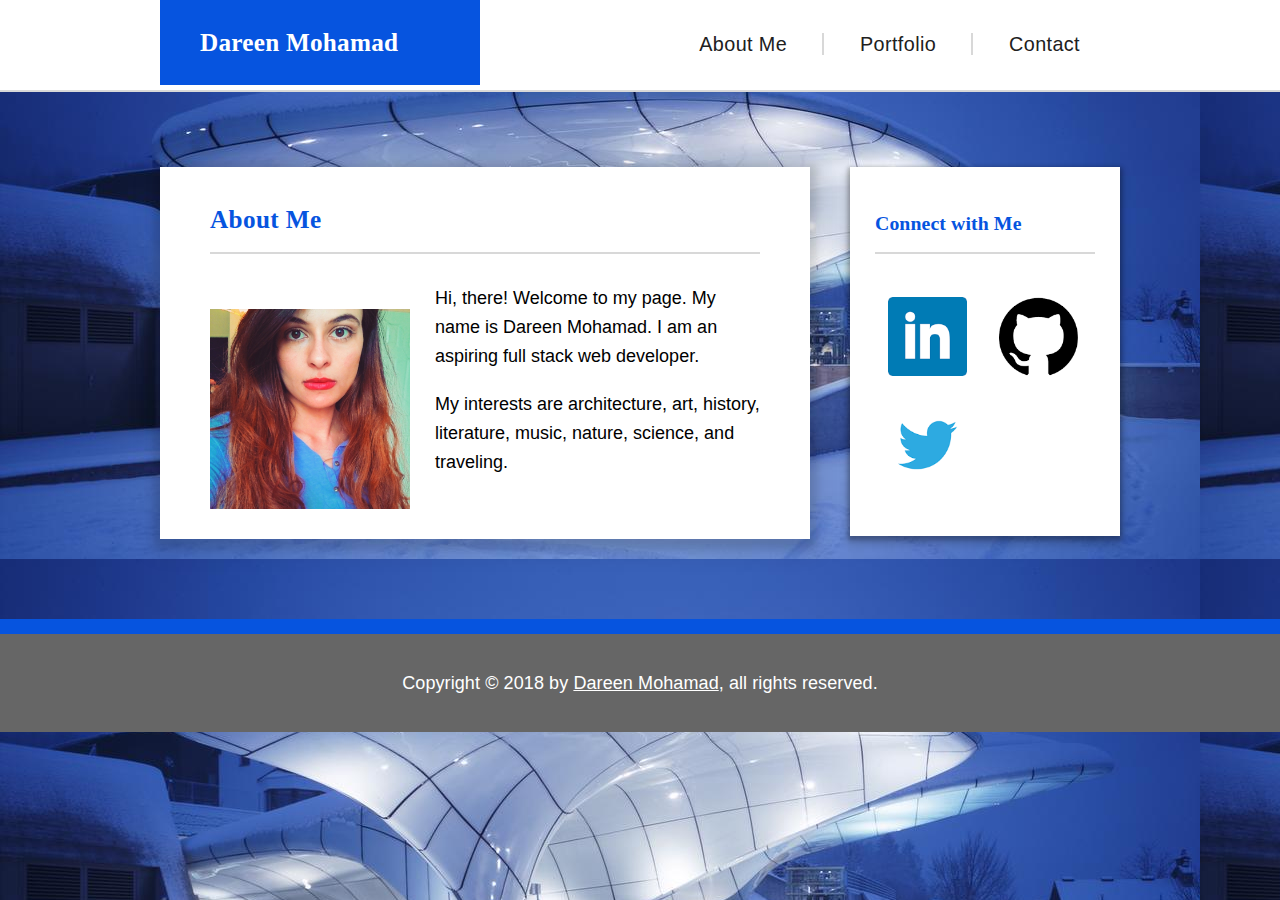
<file: index.html>
<!DOCTYPE html>
<html lang="en">
    <head>
        <meta charset="UTF-8">
        <meta name="viewport" content="width=device-width, initial-scale=1">
        <meta name="description" content="This is the official portfolio page of Dareen Mohamad, an aspiring full-stack developer.">
        <meta name="keywords" content="Dareen Mohamad, portfolio, biography, contact, full-stack, web developer">
        <meta name="author" content="Dareen Mohamad">
        
        <title>Dareen Mohamad | About Me</title>
        
        <link rel="stylesheet" type="text/css" href="assets/css/reset.css">
        <link rel="stylesheet" type="text/css" href="assets/css/style.css">
    </head>
    <body>
        <div id="top_pane" class="clearfix">
            <div class="container">
                <header>
                    <p id="website_name">Dareen Mohamad</p>
                </header>

                <nav id="website_menu">
                    <a href="index.html">About Me</a>
                    <a href="portfolio.html">Portfolio</a>
                    <a href="contact.html" class="last_link">Contact</a>
                </nav>
            </div>
        </div>
        
        <div id="middle_pane" class="clearfix">
            <div class="container">
                <section class="left_pane">
                    <article>
                        <header>
                            <h1>About Me</h1>
                        </header>

                        <figure class="profile_photo">
                            <img src="assets/images/profile_photo.jpg" alt="profile photo of Isaac">
                        </figure>
                        
                        <p>
                            Hi, there! Welcome to my page. My name is Dareen Mohamad. I am an aspiring full stack web developer.
                        </p>
                        <p>My interests are architecture, art, history, literature, music, nature, science, and traveling.
                            
                        </p>
                    </article>
                </section>
                
                <section class="right_pane">
                    <header>
                        <h2>Connect with Me</h2>
                    </header>
                    
                    <figure>
                        <a href="https://www.linkedin.com/in/dareen-mohamad-aa9911159/" target="_blank"><img src="assets/images/icon_linkedin.png" alt="link to Dareen's LinkedIn page"></a>
                        <a href="https://github.com/aboulie" target="_blank"><img src="assets/images/icon_github.png" alt="link to Dareen's GitHub page"></a>
                        <a href="https://twitter.com/punyinkhorn" target="_blank"><img src="assets/images/icon_wordpress.png" alt="link to Dareen's Twitter page"></a>
                        
                    </figure>
                </section>
            </div>
        </div>
        
        <div id="bottom_pane" class="clearfix">
            <div class="container">
                <footer>
                    <p id="copyright">Copyright © 2018 by <a href="https://www.linkedin.com/in/dareen-mohamad-aa9911159/">Dareen Mohamad</a>, all rights reserved.</p>
                </footer>
            </div>
        </div>
    </body>
</html>
</file>
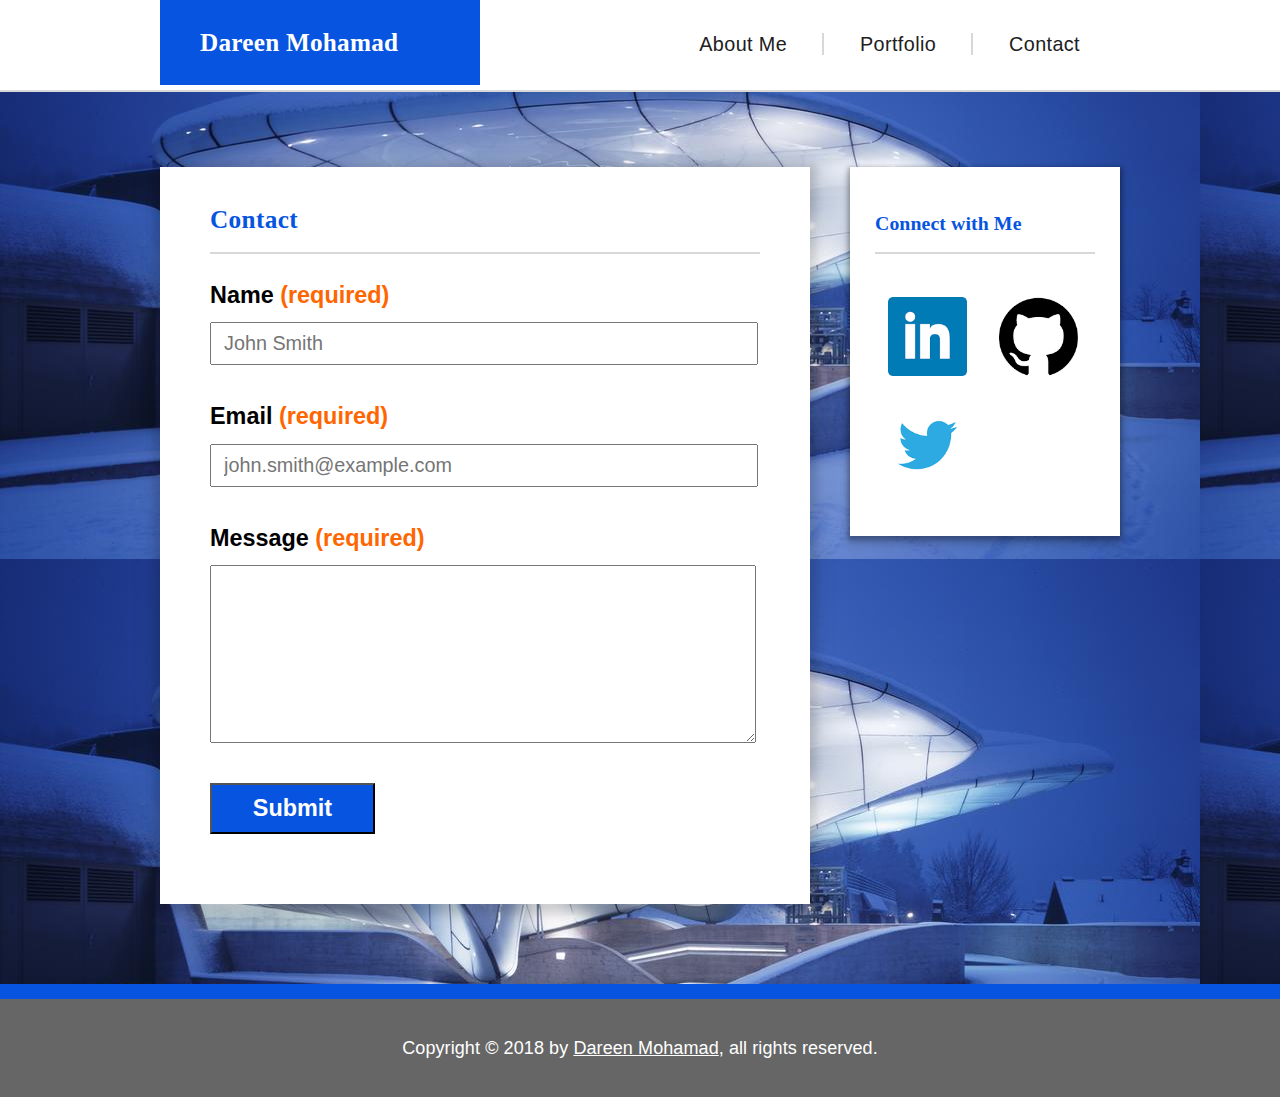
<file: contact.html>
<!DOCTYPE html>
<html lang="en">
    <head>
        <meta charset="UTF-8">
        <meta name="viewport" content="width=device-width, initial-scale=1">
        <meta name="description" content="This is the official portfolio page of Dareen Mohamad, an aspiring full-stack developer.">
        <meta name="keywords" content="Dareen Mohamad, portfolio, biography, contact, full-stack, web developer">
        <meta name="author" content="Dareen Mohamad">
        
        <title>Dareen Mohamad | Contact</title>
        
        <link rel="stylesheet" type="text/css" href="assets/css/reset.css">
        <link rel="stylesheet" type="text/css" href="assets/css/style.css">
    </head>
    <body>
        <div id="top_pane" class="clearfix">
            <div class="container">
                <header>
                    <p id="website_name">Dareen Mohamad</p>
                </header>

                <nav id="website_menu">
                    <a href="index.html">About Me</a>
                    <a href="portfolio.html">Portfolio</a>
                    <a href="contact.html" class="last_link">Contact</a>
                </nav>
            </div>
        </div>
        
        <div id="middle_pane" class="clearfix">
            <div class="container">
                <section class="left_pane">
                    <article>
                        <header>
                            <h1>Contact</h1>
                        </header>

                        <form action="#">
                            <label for="form_name">Name <strong>(required)</strong></label>
                            <input type="text" id="form_name" name="user_name" placeholder="John Smith" required>
                            
                            <label for="form_email">Email <strong>(required)</strong></label>
                            <input type="text" id="form_email" name="user_email" placeholder="john.smith@example.com" required>

                            <label for="form_message">Message <strong>(required)</strong></label>
                            <textarea id="form_message" maxlength="200" required></textarea>

                            <input type="submit" id="form_submit" value="Submit">
                        </form>
                    </article>
                </section>
                
                <section class="right_pane">
                    <header>
                        <h2>Connect with Me</h2>
                    </header>

                    <figure>
                        <a href="https://www.linkedin.com/in/dareen-mohamad-aa9911159/" target="_blank"><img src="assets/images/icon_linkedin.png" alt="link to Dareen's LinkedIn page"></a>
                        <a href="https://github.com/aboulie" target="_blank"><img src="assets/images/icon_github.png" alt="link to Dareen's GitHub page"></a>
                        <a href="https://twitter.com/punyinkhorn" target="_blank"><img src="assets/images/icon_wordpress.png" alt="link to Dareen's Twitter page"></a>
                    </figure>
                </section>
            </div>
        </div>
        
        <div id="bottom_pane" class="clearfix">
            <div class="container">
                <footer>
                    <p id="copyright">Copyright © 2018 by <a href="https://www.linkedin.com/in/dareen-mohamad-aa9911159/">Dareen Mohamad</a>, all rights reserved.</p>
                </footer>
            </div>
        </div>
    </body>
</html>
</file>
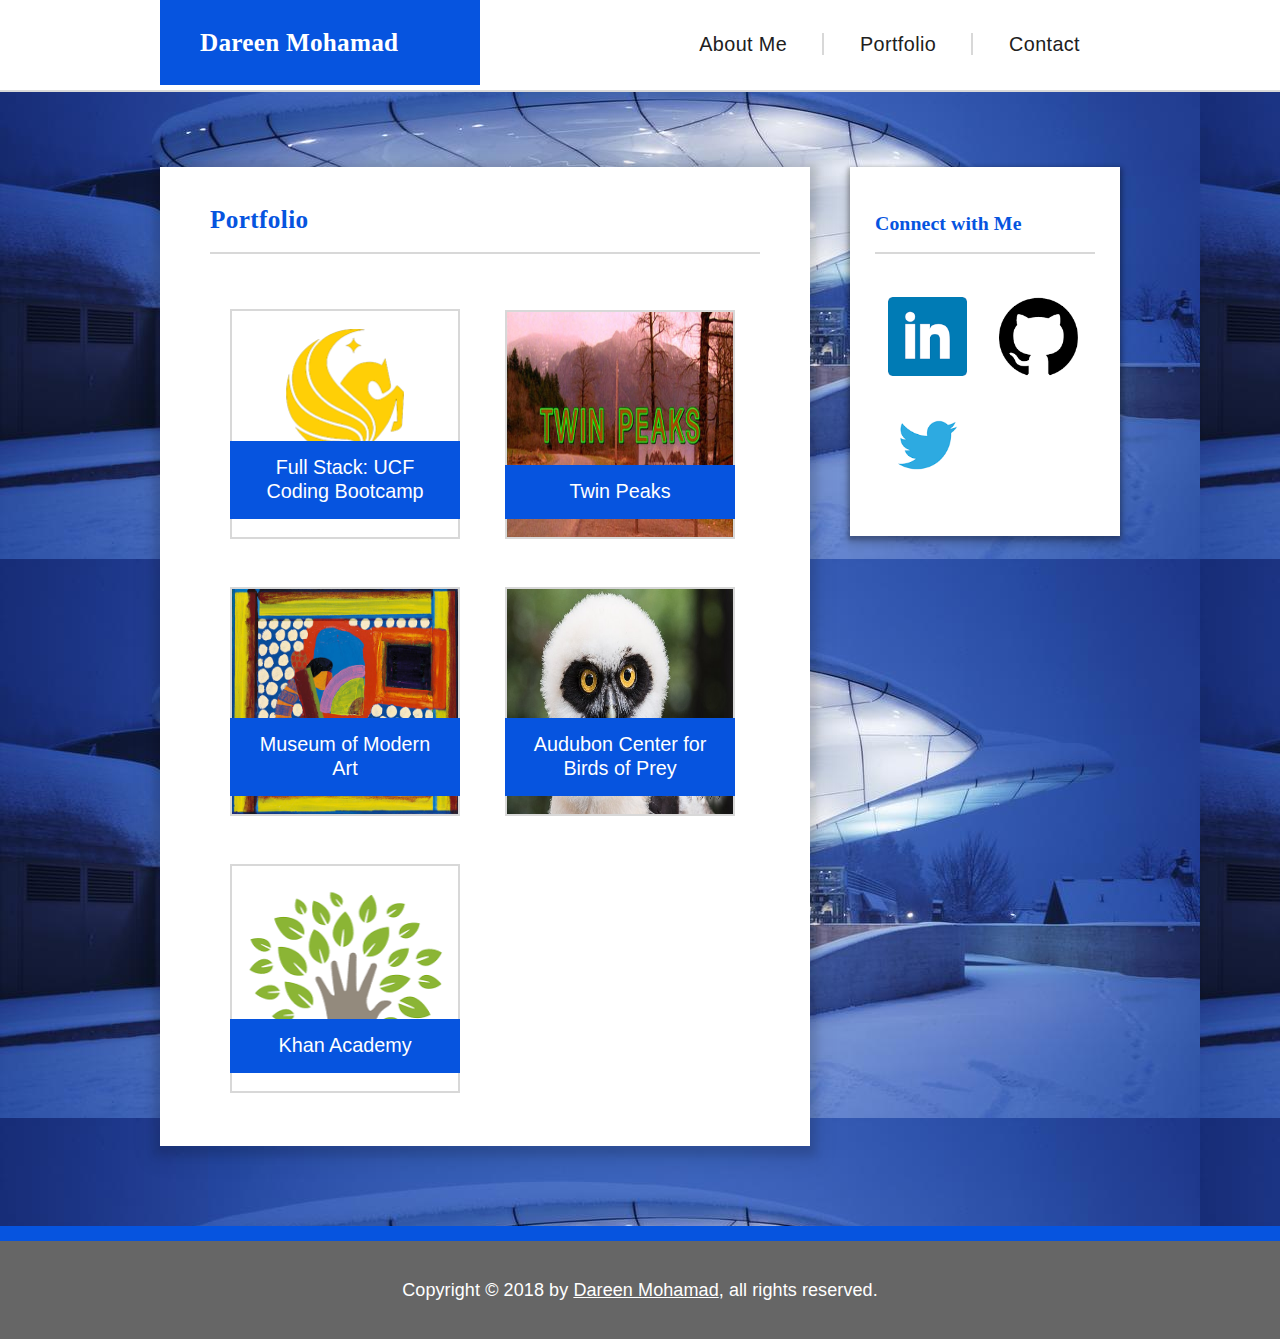
<file: portfolio.html>
<!DOCTYPE html>
<html lang="en">
    <head>
        <meta charset="UTF-8">
        <meta name="viewport" content="width=device-width, initial-scale=1">
        <meta name="description" content="This is the official portfolio page of Dareen Mohamad, an aspiring full-stack developer.">
        <meta name="keywords" content="Dareen Mohamad, portfolio, biography, contact, full-stack, web developer">
        <meta name="author" content="Dareen Mohamad">
        
        <title>Dareen Mohamad | Portfolio</title>
        
        <link rel="stylesheet" type="text/css" href="assets/css/reset.css">
        <link rel="stylesheet" type="text/css" href="assets/css/style.css">
    </head>
    <body>
        <div id="top_pane" class="clearfix">
            <div class="container">
                <header>
                    <p id="website_name">Dareen Mohamad</p>
                </header>

                <nav id="website_menu">
                    <a href="index.html">About Me</a>
                    <a href="portfolio.html">Portfolio</a>
                    <a href="contact.html" class="last_link">Contact</a>
                </nav>
            </div>
        </div>
        
        <div id="middle_pane" class="clearfix">
            <div class="container">
                <section class="left_pane">
                    <article>
                        <header>
                            <h1>Portfolio</h1>
                        </header>

                        <figure class="portfolio">
                            <a href="https://codingbootcamp.ce.ucf.edu/" target="_blank">
                                <img src="assets/images/portfolio_ucf.png" alt="full stack developer for UCF">
                                <figcaption>Full Stack: UCF Coding Bootcamp</figcaption>
                            </a>
                        </figure>
                        
                        <figure class="portfolio">
                            <a href="http://welcometotwinpeaks.com/" target="_blank">
                                <img src="assets/images/portfolio_twinpeaks.jpg" width="225" height="225" alt="a great TV show">
                                <figcaption>Twin Peaks</figcaption>
                            </a>
                        </figure>
                        
                        <figure class="portfolio">
                            <a href="https://www.moma.org/" target="_blank">
                                <img src="assets/images/portfolio_moma.jpg" width="225" height="225" alt="museum of modern art in NYC">
                                <figcaption>Museum of Modern Art</figcaption>
                            </a>
                        </figure>
                        
                        <figure class="portfolio">
                            <a href="http://fl.audubon.org/chapters-centers/audubon-center-birds-prey">
                                <img src="assets/images/portfolio_bird.jpg" width="225" height="225" alt="project 4">
                                <figcaption>Audubon Center for Birds of Prey</figcaption>
                            </a>
                        </figure>
                        
                        <figure class="portfolio">
                            <a href="https://www.khanacademy.org">
                                <img src="assets/images/portfolio_khan.png" width="225" height="225" alt="project 5">
                                <figcaption>Khan Academy</figcaption>
                            </a>
                        </figure>
                    </article>
                </section>
                
                <section class="right_pane">
                    <header>
                        <h2>Connect with Me</h2>
                    </header>

                    <figure>
                        <a href="https://www.linkedin.com/in/dareen-mohamad-aa9911159/" target="_blank"><img src="assets/images/icon_linkedin.png" alt="link to Dareen's LinkedIn page"></a>
                        <a href="https://github.com/aboulie" target="_blank"><img src="assets/images/icon_github.png" alt="link to Dareen's GitHub page"></a>
                        <a href="https://www.twitter.com/punyinkhorn" target="_blank"><img src="assets/images/icon_wordpress.png" alt="link to Dareen's Twitter page"></a>
                        
                    </figure>
                </section>
            </div>
        </div>
        
        <div id="bottom_pane" class="clearfix">
            <div class="container">
                <footer>
                    <p id="copyright">Copyright © 2018 by <a href="https://www.linkedin.com/in/dareen-mohamad-aa9911159/">Dareen Mohamad</a>, all rights reserved.</p>
                </footer>
            </div>
        </div>
    </body>
</html>
</file>
<file: assets/css/style.css>
:root {
    /* Define color scheme */
    --color-top-pane      : #ffffff;
    --color-middle-pane   : #ededed;
    --color-bottom-pane   : #666666;
    --color-mint-green    : #0654df;
    --color-separator     : #d8d8d8;
    --color-text          : #202020;
    --color-text-highlight: #ff6600;
}

body {
    background-image : url("../images/background.jpg");
    background-repeat: repeat;
    font-family      : "Georgia", "Helvetica Neue", "Helvetica", sans-serif;
    font-size        : 18px;
}

.container {
    width : 960px;
    margin: auto;
}

.clearfix::after {
    content: "";
    display: block;
    clear  : both;
}

h1, h2 {
    color      : var(--color-mint-green);
    font-family: "Georgia", Times, "Times New Roman", serif;
    font-weight: bold;
}

h1 {
    font-size     : 1.4em;
    letter-spacing: 0.015em;
}

h2 {
    font-size     : 1.1em;
    letter-spacing: 0.005em;
}

strong {
    color      : var(--color-text-highlight);
    font-weight: bold;
}


/* All things related to top pane */
#top_pane {
    background   : var(--color-top-pane);
    
    border-bottom: 2px solid var(--color-separator);
}

#website_name {
    background-color: var(--color-mint-green);
    color           : var(--color-top-pane);
    font-family     : "Georgia", "Times", "Times New Roman", serif;
    font-size       : 1.4em;
    font-weight     : bold;
    letter-spacing  : 0.01em;
    text-align      : left;

    float           : left;
    width           : 25%;
    padding         : 30px 40px;
}

#website_menu {
    font-size     : 1.1em;
    letter-spacing: 0.02em;

    float         : right;
    padding       : 35px 15px;
}

#website_menu a {
    color          : var(--color-text);
    text-decoration: none;

    border-right   : 2px solid var(--color-separator);
    margin         : 0 15px;
    padding-right  : 35px;
}

#website_menu a:hover {
    text-decoration: underline;
}

#website_menu a.last_link {
    border-right : 0;
    padding-right: 10px;
}


/*
   All things related to the middle pane
   The left and right panes have a width of 650px and 270px, respectively.
*/
#middle_pane {
    padding: 35px 0 40px 0;
}

.left_pane {
    background-color: var(--color-top-pane);
    box-shadow      : 0 4px  8px  6px rgba(0, 0, 0, 0.12),
                      0 6px 20px 10px rgba(0, 0, 0, 0.07);
    
    float           : left;
    width           : 550px;
    margin          : 40px 0;
    padding         : 40px 50px 30px 50px;
}

.left_pane:hover {
    box-shadow: 0 4px  8px  6px rgba(250, 242, 203, 0.60),
                0 6px 20px 10px rgba(250, 242, 203, 0.52);
}

.left_pane h1 {
    margin-bottom : 30px;
    border-bottom : 2px solid var(--color-separator);
    padding-bottom: 20px;
}

/* Begin: index.html */
.left_pane .profile_photo img {
    float       : left;
    max-width   : 100%;
    max-height  : 100%;
    width       : 200px;
    margin-top  : 25px;
    margin-right: 25px;
}
/* End: index.html */

/* Begin: portfolio.html */
.left_pane .portfolio {
    display      : inline-block;
    position     : relative;
    margin-bottom: 20px;
}

.left_pane .portfolio img {
    border    : 2px solid var(--color-separator);

    clear     : left;
    display   : block;
    max-width : 100%;
    max-height: 100%;
    width     : 226px;
    margin    : 25px 20px 0 20px;
}

.left_pane .portfolio figcaption {
    background-color: var(--color-mint-green);
    color           : var(--color-top-pane);
    font-size       : 1.1em;
    line-height     : 1.2em;
    text-align      : center;

    float           : left;
    position        : absolute;
    max-width       : 100%;
    max-height      : 20%;
    width           : 200px;
    bottom          : 20px;
    margin-left     : 20px;
    padding         : 15px 15px;
}
/* End: portfolio.html */

/* Begin: contact.html */
.left_pane label {
    font-size    : 1.3em;
    font-weight  : bold;

    display      : block;
    margin-bottom: 15px;
}

.left_pane input {
    font-size    : 1.1em;
    
    display      : block;
    width        : 96%;
    margin-bottom: 40px;
    padding      : 8px 4px 8px 12px;
}

.left_pane textarea {
    font-family  : "Arial", "Helvetica Neue", "Helvetica", sans-serif;
    font-size    : 1.1em;

    display      : block;
    max-width    : 96%;
    max-height   : 240px;
    width        : 96%;
    height       : 160px;
    margin-bottom: 15px;
    padding      : 8px 4px 8px 12px;
}

.left_pane #form_submit {
    background-color: var(--color-mint-green);
    color           : var(--color-top-pane);
    font-size       : 1.3em;
    font-weight     : bold;
    text-align      : center;
    
    display: block;
    width: 30%;
    margin-top: 40px;
    padding: 10px 0;
}
/* End: contact.html */

.left_pane p {
    line-height   : 1.6em;
    
    padding-bottom: 20px;
}

.right_pane {
    background-color: var(--color-top-pane);
    box-shadow      : 0 2px 4px 2px rgba(0, 0, 0, 0.24),
                      0 6px 8px 3px rgba(0, 0, 0, 0.16);
    
    float           : right;
    width           : 220px;
    margin          : 40px 0;
    padding         : 45px 25px 35px 25px;
}

.right_pane:hover {
    box-shadow: 0 2px 4px 2px rgba(250, 242, 203, 0.68),
                0 6px 8px 3px rgba(250, 242, 203, 0.54);
}

.right_pane h2 {
    margin-top    : 2px;
    margin-bottom : 30px;
    border-bottom : 2px solid var(--color-separator);
    padding-bottom: 18px;
}

.right_pane figure {
    margin: auto;
}

.right_pane img {
    width : 36%;
    margin: 6%;
}

.right_pane img:hover {
    background-color: var(--color-separator);
    opacity         : 0.65;
}


/* All things related to the bottom pane */
#bottom_pane {
    background-color: var(--color-bottom-pane);
    
    border-top      : 15px solid var(--color-mint-green);
    padding         : 40px;
}

#copyright {
    color         : var(--color-top-pane);
    letter-spacing: 0.005em;
    text-align    : center;
}

#copyright a {
    color: var(--color-top-pane);
}
</file>
